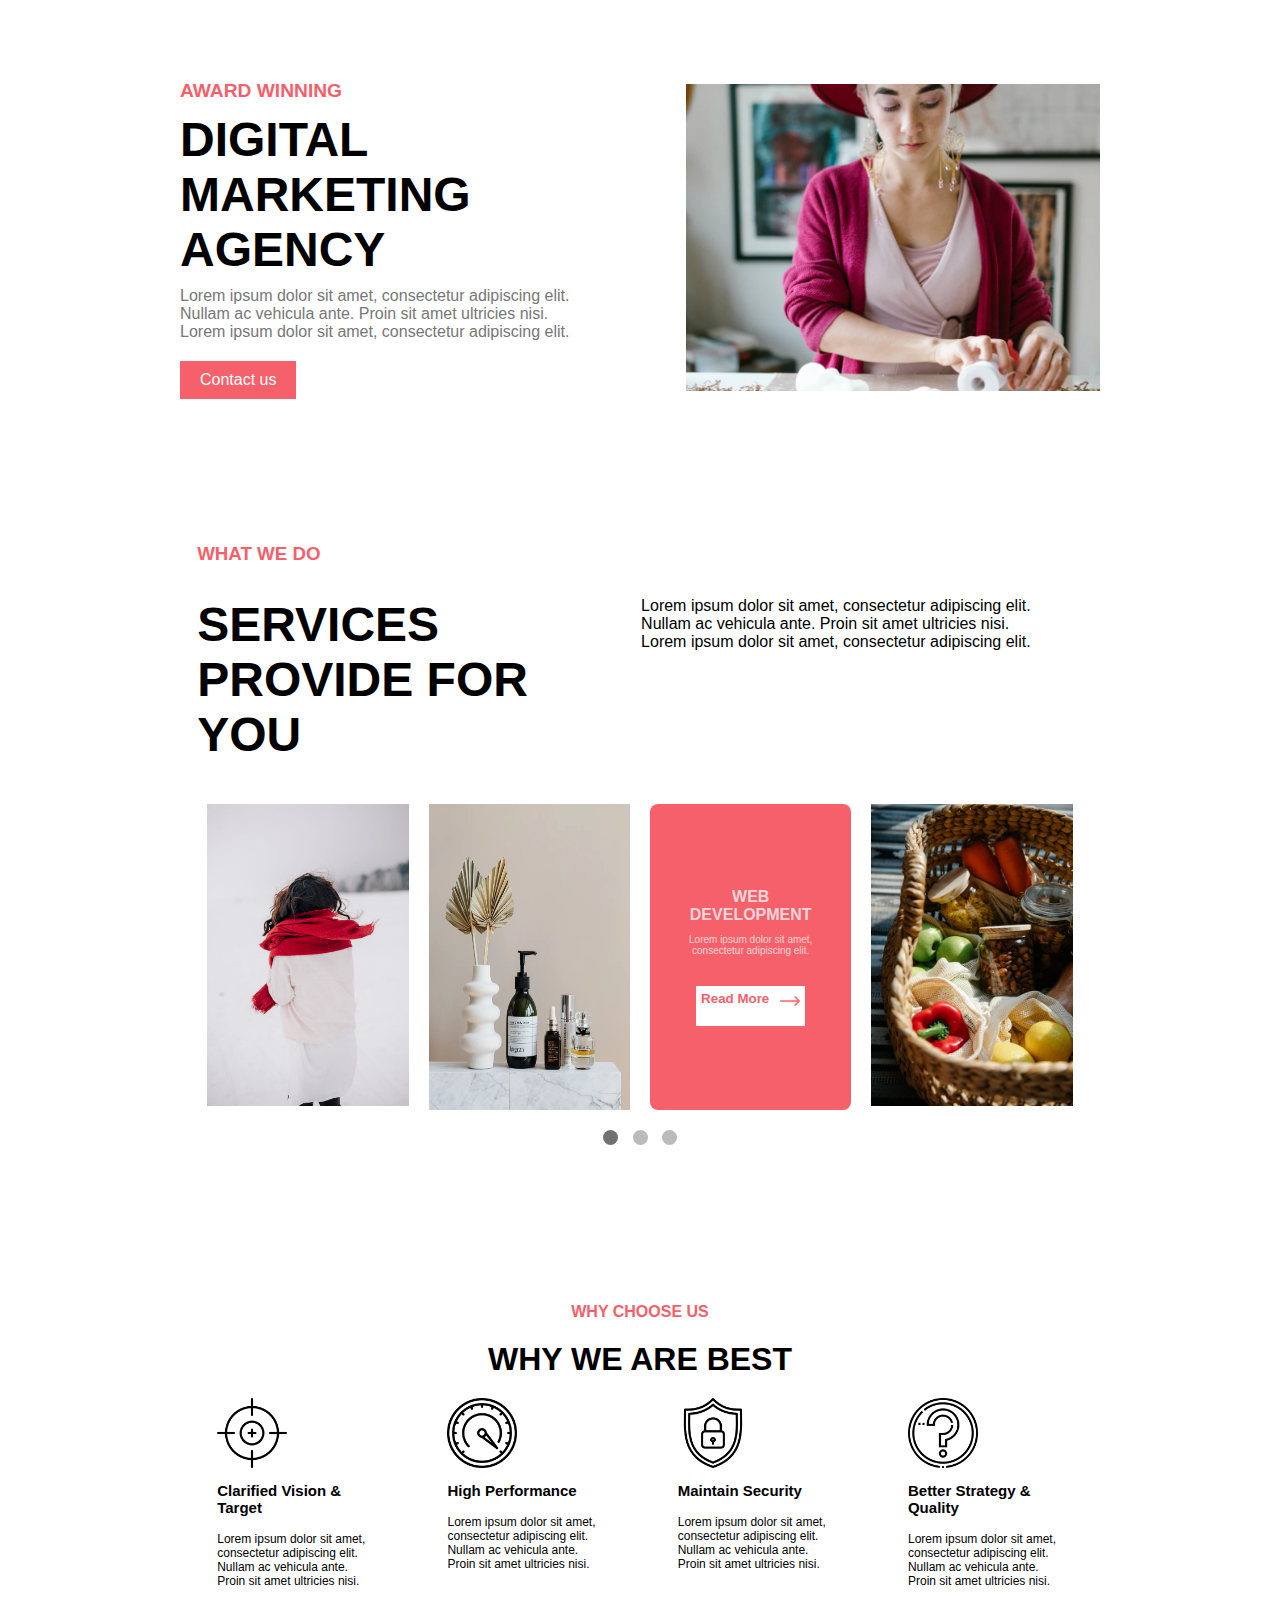
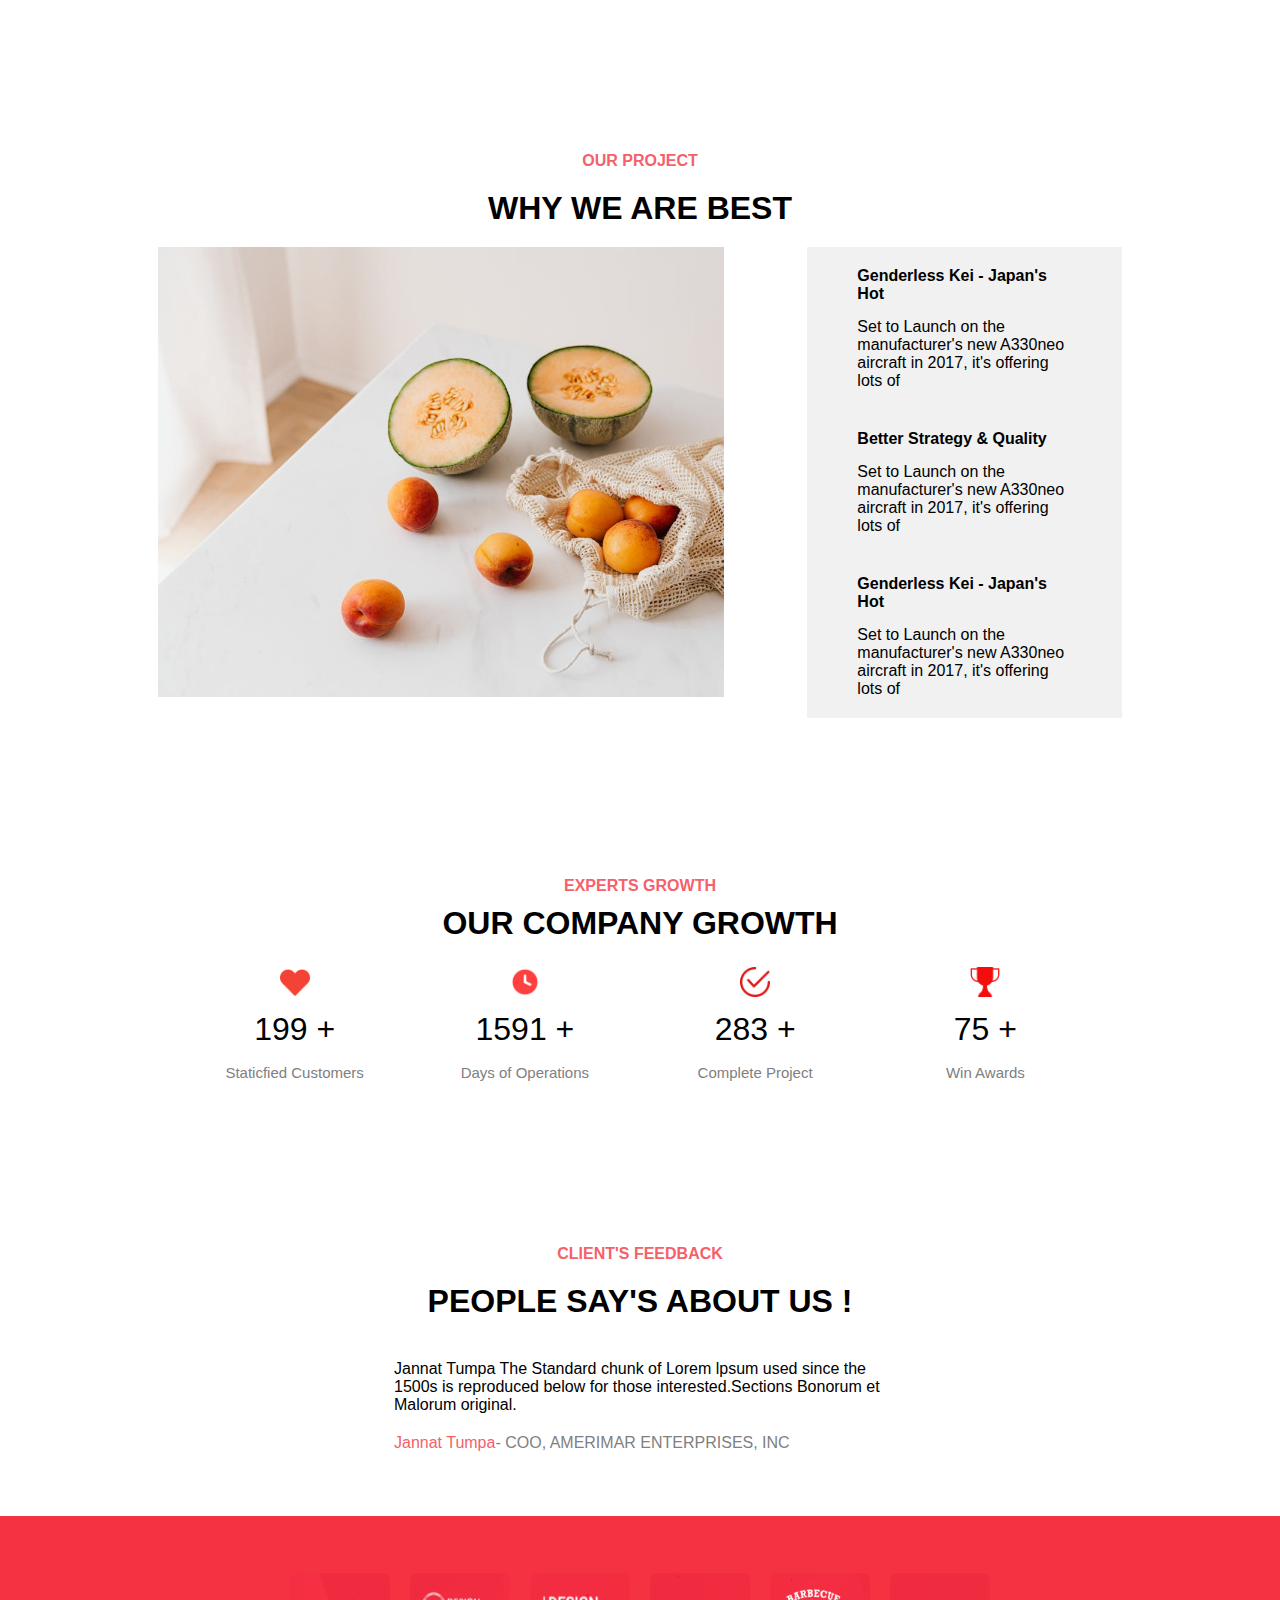
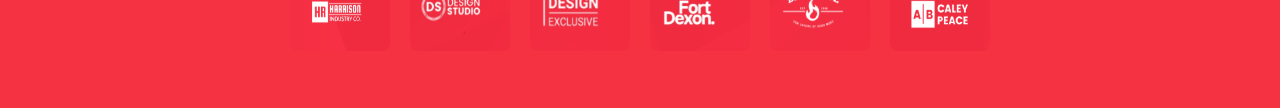
<file: index.html>
<!DOCTYPE html>
<html lang="en">

<head>
    <meta charset="UTF-8">
    <meta name="viewport" content="width=device-width, initial-scale=1.0">
    <title>Two Column Section</title>
    <link rel="stylesheet" href="style.css">
</head>

<body>

    <!-- First section -->
    <section class="container" style="width: 75%; margin:auto">
        <div class="left-column" >
            <h3 style="color: rgb(245, 96, 106);">AWARD WINNING</h3>
            <h1>DIGITAL MARKETING AGENCY</h1>
            <p>Lorem ipsum dolor sit amet, consectetur adipiscing elit. Nullam ac vehicula ante. Proin sit amet
                ultricies nisi.
                Lorem ipsum dolor sit amet, consectetur adipiscing elit.
            </p>
            <button class="contact-btn"><a href="contact.html" style="text-decoration: none; color:white">Contact us</a></button>
        </div>
        <div class="right-column">
            <img src="image1.jpg" alt="Description of Image">
        </div>
    </section>

    <!-- Second section -->
    <div class="container" style="display: block;">
        <!-- First Row: Heading -->
        <div class="row heading-row" style="width: 90%; margin:auto">
            <h3 style="color: rgb(245, 96, 106);">WHAT WE DO</h3>
        </div>
        
        <!-- Second Row: Two Columns -->
        <div class="row columns-row" style="width: 90%; margin:auto; padding:2rem; padding-left:0px;">
            <!-- First Column: Heading -->
            <div class="column">
                <h1 style="font-size: 3rem;">SERVICES PROVIDE FOR YOU</h1>
            </div>
            <!-- Second Column: Paragraph -->
            <div class="column">
                <p>Lorem ipsum dolor sit amet, consectetur adipiscing elit. Nullam ac vehicula ante. Proin sit amet ultricies nisi. Lorem ipsum dolor sit amet, consectetur adipiscing elit.</p>
            </div>
        </div>
        
        <!-- Third Row: Slider -->
        <div class="slider">
            <div class="slides">
                <div class="slide">
                    <img src="image2.jpg" alt="Image 1">
                </div>
                <div class="slide">
                    <img src="image3.jpg" alt="Image 2" style="height: -webkit-fill-available">
                </div>
                <div class="slide">
                    <div class="card" style="width: auto; background-color:rgb(245, 96, 106)">
                        <h4>WEB DEVELOPMENT</h4>
                        <p>Lorem ipsum dolor sit amet, consectetur adipiscing elit.</p>
                        <button style="padding:5px; font-weight:bold;">
                            <a href="https://www.fylehq.com/" style="text-decoration: none; color:rgb(245, 96, 106); display:flex;"><span>Read More</span> &nbsp; &nbsp;  <img src="right-arrow.png" alt="image" style="width: 20px;"></a>
                        </button>
                    </div>
                </div>
                <div class="slide">
                    <img src="image4.jpg" alt="Image 4">
                </div>
            </div>
        </div>
        
        <div class="dots">
            <span class="dot active" onclick="currentSlide(1)"></span>
            <span class="dot" onclick="currentSlide(2)"></span>
            <span class="dot" onclick="currentSlide(3)"></span>
        </div>
    </div>
    


    <!-- Third section -->
    <div class="container" id="card-container" style="display: block;">
        <!-- First Row: Small Heading -->
        <div class="row small-heading" style="color: rgb(245, 96, 106);" style="width: 90%; margin:auto">
            <h4>WHY CHOOSE US</h4>
        </div>

        <!-- Second Row: Main Heading -->
        <div class="row heading" style="width: 90%; margin:auto">
            <h1>WHY WE ARE BEST</h1>
        </div>

        <!-- Third Row: Cards -->
        <div class="row cards" style="width: 90%; margin:auto">
            <!-- Card 1 -->
            <div class="card" style="text-align: left;">
                <img src="target.png" alt="Logo 1">
                <h3>Clarified Vision & Target</h3>
                <p>Lorem ipsum dolor sit amet, consectetur adipiscing elit. Nullam ac vehicula ante. Proin sit amet
                    ultricies nisi.</p>
            </div>

            <!-- Card 2 -->
            <div class="card" style="text-align: left;">
                <img src="races.png" alt="Logo 2">
                <h3>High Performance</h3>
                <p>Lorem ipsum dolor sit amet, consectetur adipiscing elit. Nullam ac vehicula ante. Proin sit amet
                    ultricies nisi.</p>
            </div>

            <!-- Card 3 -->
            <div class="card" style="text-align: left;">
                <img src="shield.png" alt="Logo 3" >
                <h3>Maintain Security</h3>
                <p>Lorem ipsum dolor sit amet, consectetur adipiscing elit. Nullam ac vehicula ante. Proin sit amet
                    ultricies nisi.</p>
            </div>

            <!-- Card 4 -->
            <div class="card" style="text-align: left;">
                <img src="help.png" alt="Logo 4">
                <h3>Better Strategy & Quality</h3>
                <p>Lorem ipsum dolor sit amet, consectetur adipiscing elit. Nullam ac vehicula ante. Proin sit amet
                    ultricies nisi.</p>
            </div>
        </div>
    </div>


    <!-- Forth section -->

    <div class="container" style="display: block; width:80%">
        <!-- First Row: Small Heading -->
        <div class="row small-heading" style="width: 90%; margin:auto">
            <h4 style="padding-bottom: 20px;">OUR PROJECT</h4>
        </div>

        <!-- Second Row: Main Heading -->
        <div class="row heading" style="width: 90%; margin:auto">
            <h1 style="padding-bottom: 10px;">WHY WE ARE BEST</h1>
        </div>

        <!-- Third Row: Columns -->
        <div class="row-custom">
            <div class="column-custom image-column">
                <img id="mainImage" src="image5.jpg" alt="Main Image" class="main-image-custom">
            </div>
            <div class="column-custom text-column">
                <div class="text-card-custom" onclick="changeImage('image5.jpg')">
                    <h4>Genderless Kei - Japan's Hot</h4>
                    <p>Set to Launch on the manufacturer's new A330neo aircraft in 2017, it's offering lots of</p>
                </div>
                <div class="text-card-custom" onclick="changeImage('image4.jpg')">
                    <h4>Better Strategy & Quality</h4>
                    <p>Set to Launch on the manufacturer's new A330neo aircraft in 2017, it's offering lots of</p>
                </div>
                <div class="text-card-custom" onclick="changeImage('image3.jpg')">
                    <h4>Genderless Kei - Japan's Hot</h4>
                    <p>Set to Launch on the manufacturer's new A330neo aircraft in 2017, it's offering lots of</p>
                </div>
            </div>
        </div>
    </div>


    <!-- Fifth section -->
    <div class="container" style="display: block;">
        <!-- First Row: Small Heading -->
        <div class="row small-heading" style="width: 90%; margin:auto; color:rgb(245, 96, 106)red;">
            <h4 style="padding: 5px;">EXPERTS GROWTH</h4>
        </div>

        <!-- Second Row: Main Heading -->
        <div class="row heading" style="width: 90%; margin:auto">
            <h1 style="padding: 5px;">OUR COMPANY GROWTH</h1>
        </div>

        <!-- Third Row: Cards -->
        <div class="row cards highlight" style="text-align: center; width: 90%; margin:auto">
            <!-- Card 1 -->
            <div class="card">
                <img src="heart.png" alt="Logo 1">
                <h1>199 +</h1>
                <p>Staticfied Customers</p>
            </div>

            <!-- Card 2 -->
            <div class="card">
                <img src="time.png" alt="Logo 2">
                <h1>1591 +</h1>
                <p>Days of Operations</p>
            </div>

            <!-- Card 3 -->
            <div class="card">
                <img src="checked.png" alt="Logo 3">
                <h1>283 +</h1>
                <p>Complete Project</p>
            </div>

            <!-- Card 4 -->
            <div class="card">
                <img src="trophy.png" alt="Logo 4">
                <h1>75 +</h1>
                <p>Win Awards</p>
            </div>
        </div>
    </div>


    <!-- Sixth section -->
    <div class="container" style="display: block;">
        <!-- First Row: Small Heading -->
        <div class="row small-heading" style="color: rgb(245, 96, 106); width: 90%; margin:auto">
            <h4 style="padding-bottom: 20px;">CLIENT'S FEEDBACK</h4>
        </div>

        <!-- Second Row: Main Heading -->
        <div class="row heading" style="width: 90%; margin:auto">
            <h1 style="padding-bottom: 20px;">PEOPLE SAY'S ABOUT US !</h1>
        </div>

        <!-- Third Row: Cards -->
        <div class="row" style="text-align: left; display:block; width: 50%; margin:auto; padding-top:20px;">
            <p style="padding-bottom: 20px;">Jannat Tumpa The Standard chunk of Lorem lpsum used since the 1500s is reproduced below for those
                interested.Sections Bonorum et Malorum original.</p>
            <span style="color: rgb(245, 96, 106);">Jannat Tumpa</span><span style="color: gray;">- COO, AMERIMAR ENTERPRISES,
                INC</span>
        </div>
    </div>


    <!-- Seven section -->
    <footer class="footer">
        <div class="image-container">
            <img src="logo1.png" alt="Logo 1">
            <img src="logo2.png" alt="Logo 2">
            <img src="logo3.png" alt="Logo 3">
            <img src="logo4.png" alt="Logo 4">
            <img src="logo5.png" alt="Logo 5">
            <img src="logo6.png" alt="Logo 6">
        </div>
    </footer>



    <script src="scripts.js"></script>
    <script src="script.js"></script>
</body>

</html>
</file>
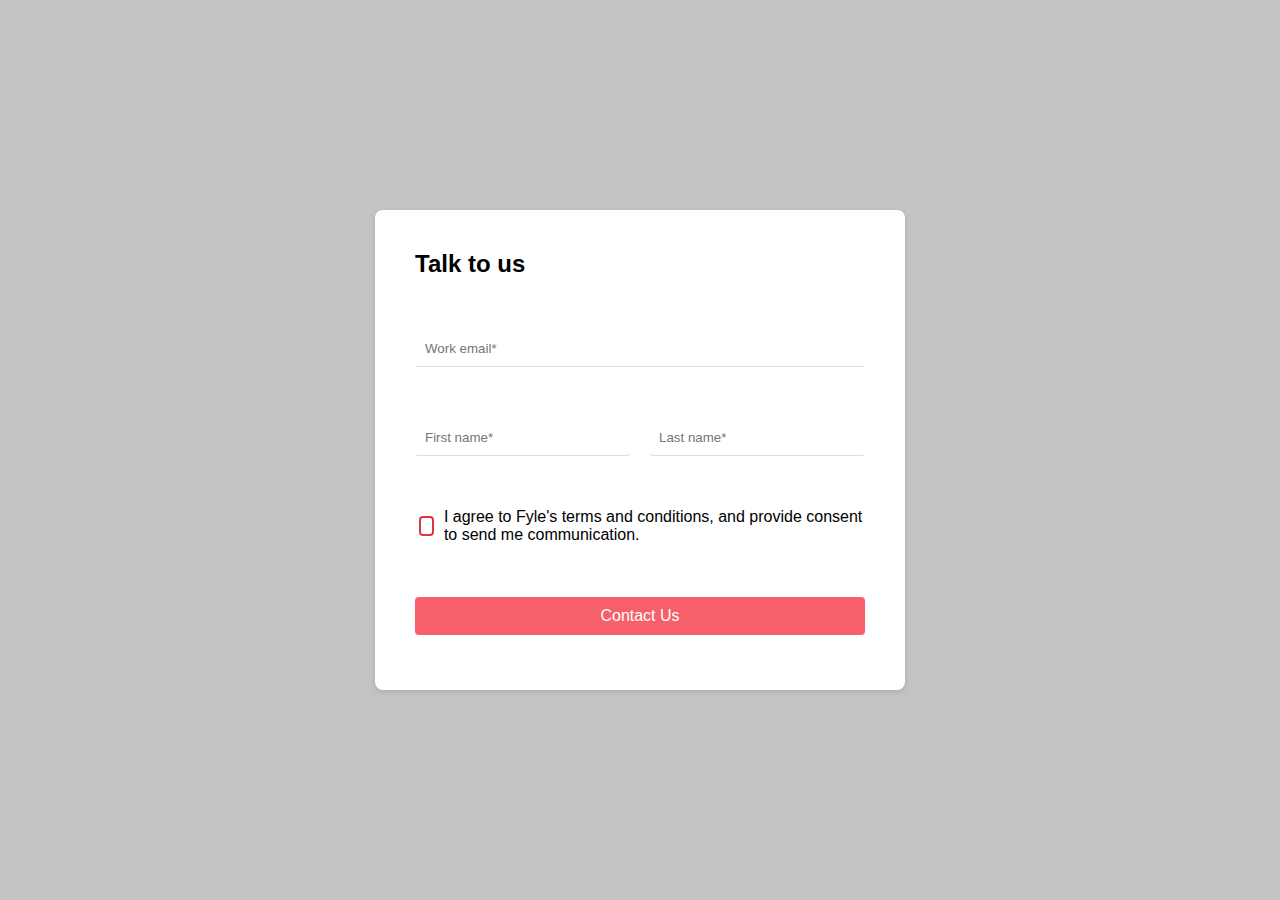
<file: contact.html>
<!DOCTYPE html>
<html lang="en">
<head>
    <meta charset="UTF-8">
    <meta name="viewport" content="width=device-width, initial-scale=1.0">
    <title>Contact Form</title>
    <link rel="stylesheet" href="contact.css">
</head>
<body>
    <div class="card">
    
        <form action="https://getform.io/f/bnlexkqb" method="POST">
            <div class="row heading">
                <h1>Talk to us</h1>
            </div>
            <div class="row">
                <input type="email" name="email" placeholder="Work email*" class="full-width" required>
            </div>
            <div class="row two-columns">
                <input type="text" name="first_name" placeholder="First name*" class="half-width" required>
                <input type="text" name="last_name" placeholder="Last name*" class="half-width" required>
            </div>
            <div class="row checkbox-row">
                <input type="checkbox" id="subscribe" name="terms_agreed" class="custom-checkbox" required>
                <label for="subscribe">I agree to Fyle's terms and conditions, and provide consent to send me communication.</label>
            </div>
            <div class="row">
                <button type="submit" class="contact-button">Contact Us</button>
            </div>
        </form>
    
    </div>
</body>
</html>
</file>
<file: style.css>
body {
    font-family: 'Roboto', sans-serif;
}

.container {
    display: flex;
    justify-content: space-between;
    align-items: center;
    padding: 20px;
    margin-left: 10%;
    margin-right: 10%;
    padding-top: 5rem;
    padding-bottom: 4rem;
}

.left-column,
.right-column {
    width: 45%;
}

.left-column h3 {
    font-size: 1.2em;
    margin: 0;
    color: #555;
}

.left-column h1 {
    font-size: 3em;
    margin: 10px 0;
}

.left-column p {
    font-size: 1em;
    color: #777;
}

.left-column .contact-btn {
    margin-top: 20px;
    padding: 10px 20px;
    background-color: rgb(245, 96, 106);
    color: white;
    border: none;
    cursor: pointer;
    text-align: center;
    text-decoration: none;
    font-size: 1em;
}

.right-column img {
    max-width: 100%;
    height: auto;
}



/* Add the font family at the top */
* {
    margin: 0;
    padding: 0;
    box-sizing: border-box;
}

.container {
    margin: 0 auto;
}

.row {
    margin-bottom: 20px;
}

.heading-row {
    text-align: center;
}

.columns-row {
    display: flex;
    justify-content: space-between;
}

.column {
    width: 48%;
}

.slider {
    position: relative;
    width: 90%;
    margin: auto;
    overflow: hidden;
}

.slides {
    display: flex;
    transition: transform 0.5s ease-in-out;
}

.slide {
    flex: 1 0 25%; /* Show 4 slides at a time */
    box-sizing: border-box;
    padding: 10px;
}

.slide img, .card {
    width: 100%;
    box-sizing: border-box;
}

.slide .card {
    display: flex;
    flex-direction: column;
    justify-content: center;
    align-items: center;
    padding: 20px;
    background: #f4f4f4;
    height: 100%;
    text-align: center;
    color: rgba(255, 255, 255, 0.748);
   
}

.slide .card h2 {
    margin: 0 0 10px 0;
}

.slide .card p {
    padding: 10px;
    margin: 0 0 20px 0;
    font-size: 10px;
}
.slide .card button{
    padding: 5px;
    color:rgb(245, 96, 106);
    background-color: white;
    border: none;
}

.dots {
    text-align: center;
    padding: 10px;
}

.dot {
    height: 15px;
    width: 15px;
    margin: 0 5px;
    background-color: #bbb;
    border-radius: 50%;
    display: inline-block;
    transition: background-color 0.6s ease;
}

.active {
    background-color: #717171;
}



/* ------------------------- */

.container {
    width: 80%;
    margin: 0 auto;
}

.row {
    display: flex;
    flex-direction: row;
}

.row.small-heading h4 {
    margin: 0px;
}

.row.small-heading {
    justify-content: center;
}

.row.heading {
    justify-content: center;
}

.row.cards {
    justify-content: space-between;
}
.row.cards h3 {
    font-size: 15px;
   
}
.row.cards p {
    padding-top: 1rem;
    font-size: 12px;
}

.card {
    width: 22%;
    border-radius: 8px;
    padding: 20px;
}

.card img {
    max-width: 70px;
    margin-bottom: 10px;

}

/* ----------------------------------- */
.container {
    width: 80%;
    margin: 0 auto;
}

.row {
    display: flex;
    flex-direction: row;
    margin-bottom: 20px;
}

.row.small-heading {
    justify-content: center;
    color: rgb(245, 96, 106);
}

.row.heading {
    justify-content: center;
}

.row.columns {
    display: flex;
    flex-direction: row;
    justify-content: space-between;
}

.column {
    width: 48%;
}

.column img {
    width: 100%;
    height: auto;
    border-radius: 8px;
}

.column .content-row {
    margin-bottom: 20px;
    /* margin-left: 11rem;
    margin-right: 8rem; */
}


/* ----------------------------------------------------- */
/* Footer styling */
.footer {
    background-color: rgb(244, 50, 66);
    padding: 20px 0;
    display: flex;
    justify-content: center;
    align-items: center;
    height: 12rem;
    
}

/* Image container styling */
.image-container {
    display: flex;
    justify-content: center;
    gap: 20px;
}

.image-container img {
    max-width: 100px;
    height: auto;
    border-radius: 8px;
    
}

.row.cards.highlight .card:hover{
    box-shadow: 0 4px 8px 4px rgba(0, 0, 0, 0.2);
    border-radius: 0%;
}
.row.cards.highlight img{
    width: 30px;
}
.row.cards.highlight h1{
    font-weight:lighter;
}
.row.cards.highlight p{
    color: gray;
    font-size: 15px;
}


.row-custom {
    display: flex;
    width: 100%;
}

.column-custom {
    padding: 10px;
}

.image-column {
    flex: 2; /* This column will take twice the width of the text column */
}

.text-column {
    flex: 1; /* This column will take one part of the width */
    display: flex;
    flex-direction: column;
}

.main-image-custom {
    width: 90%;
    height: 450px;
    object-fit: cover; /* Ensures the image covers the given area without distortion */
}

.text-card-custom {
    background-color: #f1f1f1;
    padding: 20px;
    padding-left: 50px;
    padding-right: 50px;
    cursor: pointer;
    text-align: left;
    flex: 1; /* Makes sure the cards are of equal height */
}
.text-card-custom p{
    margin-top: 15px;
}
.text-card-custom:not(:last-child) {
    margin-bottom: 0; /* Removes spacing between the text cards */
}

.text-card-custom:hover {
    background-color: rgb(245, 96, 106);
}
</file>
<file: contact.css>
body {
    font-family: 'Roboto', sans-serif;
}
body {
    display: flex;
    justify-content: center;
    align-items: center;
    height: 100vh;
    background-color: #aeacacb9;
    margin: 0;
}

.card form {
    width: 450px;
    height: 400px; /* Increased the height */
    padding: 40px;
    background-color: #fff;
    box-shadow: 0 2px 5px rgba(0, 0, 0, 0.1);
    border-radius: 8px;
    display: flex;
    flex-direction: column;
    justify-content: space-between; /* Ensures space between rows */
}

.row {
    margin-bottom: 15px;
}

.heading h1 {
    margin: 0;
    font-size: 24px;
    text-align: left;
}

.full-width {
    width: 100%;
    padding: 10px;
    box-sizing: border-box;
    border: none;
    border-bottom: 1px solid #ddd;
    border-radius: 4px;
}

.two-columns {
    display: flex;
    justify-content: space-between;
}

.half-width {
    width: 48%;
    padding: 10px;
    box-sizing: border-box;
    border: none;
    border-bottom: 1px solid #ddd;
    border-radius: 4px;
}

.checkbox-row {
    display: flex;
    align-items: center;
}

.custom-checkbox {
    -webkit-appearance: none;
    -moz-appearance: none;
    appearance: none;
    width: 20px;
    height: 20px;
    border: 2px solid #dc3545; /* Red color */
    border-radius: 4px;
    cursor: pointer;
    outline: none;
    margin-right: 10px;
}

.custom-checkbox:checked {
    background-color: #dc3545; /* Red color when checked */
}

.custom-checkbox:checked::before {
    content: "\2713"; /* Checkmark symbol */
    display: block;
    text-align: center;
    line-height: 20px;
    color: #fff; /* White color for checkmark */
}

p {
    margin: 0;
    color: gray;
    font-size: 18px;
}

.contact-button {
    width: 100%;
    padding: 10px;
    background-color: rgb(245, 96, 106);
    color: #fff;
    border: none;
    border-radius: 4px;
    cursor: pointer;
    font-size: 16px;
}

.contact-button:hover {
    background-color: rgb(245, 96, 106);
}
</file>
